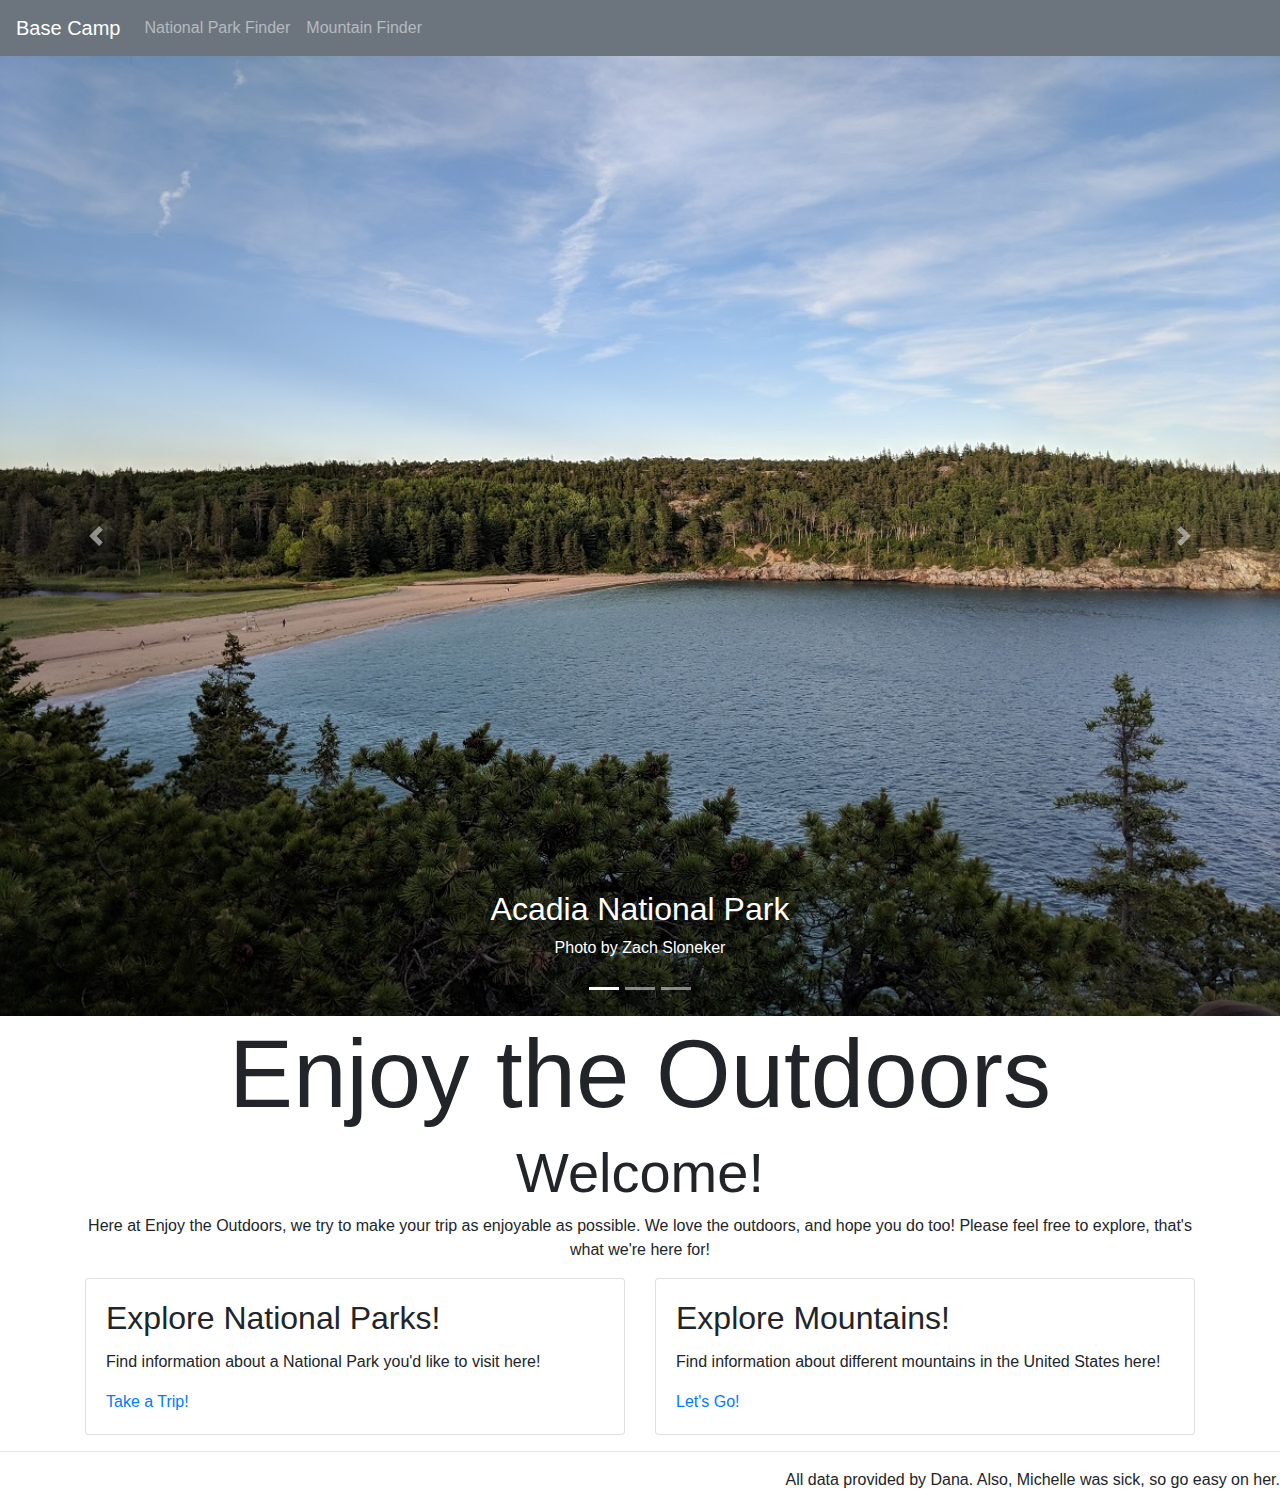
<file: index.html>
<!doctype html>
<html lang="en">

<head>
    <!-- Required meta tags -->
    <meta charset="utf-8">
    <meta name="viewport" content="width=device-width, initial-scale=1, shrink-to-fit=no">

    <!-- Bootstrap CSS -->
    <link rel="stylesheet" href="https://stackpath.bootstrapcdn.com/bootstrap/4.3.1/css/bootstrap.min.css"
        integrity="sha384-ggOyR0iXCbMQv3Xipma34MD+dH/1fQ784/j6cY/iJTQUOhcWr7x9JvoRxT2MZw1T" crossorigin="anonymous">
    
    <!--My favicon-->
    <link rel="icon" href="images/mountain-favicon.png">

    <title>Enjoy the Outdoors</title>
</head>

<body>
    <!--nav bar-->
    <nav class="navbar navbar-expand-lg navbar-dark bg-secondary">
        <a class="navbar-brand" href="#">Base Camp</a>
        <button class="navbar-toggler" type="button" data-toggle="collapse" data-target="#navbarTogglerDemo02"
            aria-controls="navbarTogglerDemo02" aria-expanded="false" aria-label="Toggle navigation">
            <span class="navbar-toggler-icon"></span>
        </button>
        <div class="collapse navbar-collapse" id="navbarTogglerDemo02">
            <ul class="navbar-nav mr-auto mt-2 mt-lg-0">
                <li class="nav-item">
                    <a class="nav-link" href="nationalparkfinder.html">National Park Finder</a>
                </li>
                <li class="nav-item">
                    <a class="nav-link" href="mountains.html">Mountain Finder</a>
                </li>
            </ul>
        </div>
    </nav>

    <div class="bd-example">
        <div id="carousel" class="carousel slide" data-ride="carousel">
            <ol class="carousel-indicators">
                <li data-target="#carousel" data-slide-to="0" class="active"></li>
                <li data-target="#carousel" data-slide-to="1"></li>
                <li data-target="#carousel" data-slide-to="2"></li>
            </ol>
            <div class="carousel-inner">
                <div class="carousel-item active">
                    <img src="images/acadiabyzach.jpg" class="d-block w-100" alt="Acadia National Park">
                    <div class="carousel-caption d-none d-md-block">
                        <h2>Acadia National Park</h2>
                        <p>Photo by Zach Sloneker</p>
                    </div>
                </div>
                <div class="carousel-item">
                    <img src="images/archesbymichelle.jpg" class="d-block w-100" alt="Arches National Park">
                    <div class="carousel-caption d-none d-md-block">
                        <h2>Arches National Park</h2>
                        <p>Photo by Michelle Harrop</p>
                    </div>
                </div>
                <div class="carousel-item">
                    <img src="images/grandcanyonbymichelle.jpg" class="d-block w-100" alt="Grand Canyon National Park">
                    <div class="carousel-caption d-none d-md-block">
                        <h2>Grand Canyon National Park</h2>
                        <p>Photo by Michelle Harrop</p>
                    </div>
                </div>
            </div>
            <a class="carousel-control-prev" href="#carousel" role="button" data-slide="prev">
                <span class="carousel-control-prev-icon" aria-hidden="true"></span>
                <span class="sr-only">Previous</span>
            </a>
            <a class="carousel-control-next" href="#carousel" role="button" data-slide="next">
                <span class="carousel-control-next-icon" aria-hidden="true"></span>
                <span class="sr-only">Next</span>
            </a>
        </div>
    </div>

    <header>
        <h1 class="display-1 text-center">Enjoy the Outdoors</h1>
    </header>

    <main>
        <div class="container">
            <!--description of site-->
            <article class="text-center">
                <h2 class="display-4">Welcome!</h2>
                <p>Here at Enjoy the Outdoors, we try to make your trip as enjoyable as possible. We love the outdoors,
                    and hope you do too! Please feel free to explore, that's what we're here for!</p>
            </article>
        </div>

        <!--articles/links-->
        <div class="container">
            <aside>
                <div class="row">
                    <div class="col-sm-6">
                        <div class="card">
                            <div class="card-body">
                                <h2 class="card-title">Explore National Parks!</h2>
                                <p class="card-text">Find information about a National Park you'd like to visit here!
                                </p>
                                <a href="nationalparkfinder.html" class="card-link">Take a Trip!</a>
                            </div>
                        </div>
                    </div>
                    <div class="col-sm-6">
                        <div class="card">
                            <div class="card-body">
                                <h2 class="card-title">Explore Mountains!</h2>
                                <p class="card-text">Find information about different mountains in the United States
                                    here!</p>
                                <a href="mountains.html" class="card-link">Let's Go!</a>
                            </div>
                        </div>
                    </div>
                </div>
            </aside>
        </div>
    </main>

    <!--footer-->
    <hr>
    <footer class="text-right">
        <p>All data provided by Dana. Also, Michelle was sick, so go easy on her.</p>
    </footer>

    <!-- Optional JavaScript -->
    <!-- jQuery first, then Popper.js, then Bootstrap JS -->
    <script src="https://ajax.googleapis.com/ajax/libs/jquery/3.2.1/jquery.min.js"></script>
    <script src="https://cdnjs.cloudflare.com/ajax/libs/popper.js/1.14.7/umd/popper.min.js"
        integrity="sha384-UO2eT0CpHqdSJQ6hJty5KVphtPhzWj9WO1clHTMGa3JDZwrnQq4sF86dIHNDz0W1"
        crossorigin="anonymous"></script>
    <script src="https://stackpath.bootstrapcdn.com/bootstrap/4.3.1/js/bootstrap.min.js"
        integrity="sha384-JjSmVgyd0p3pXB1rRibZUAYoIIy6OrQ6VrjIEaFf/nJGzIxFDsf4x0xIM+B07jRM"
        crossorigin="anonymous"></script>

</body>

</html>
</file>
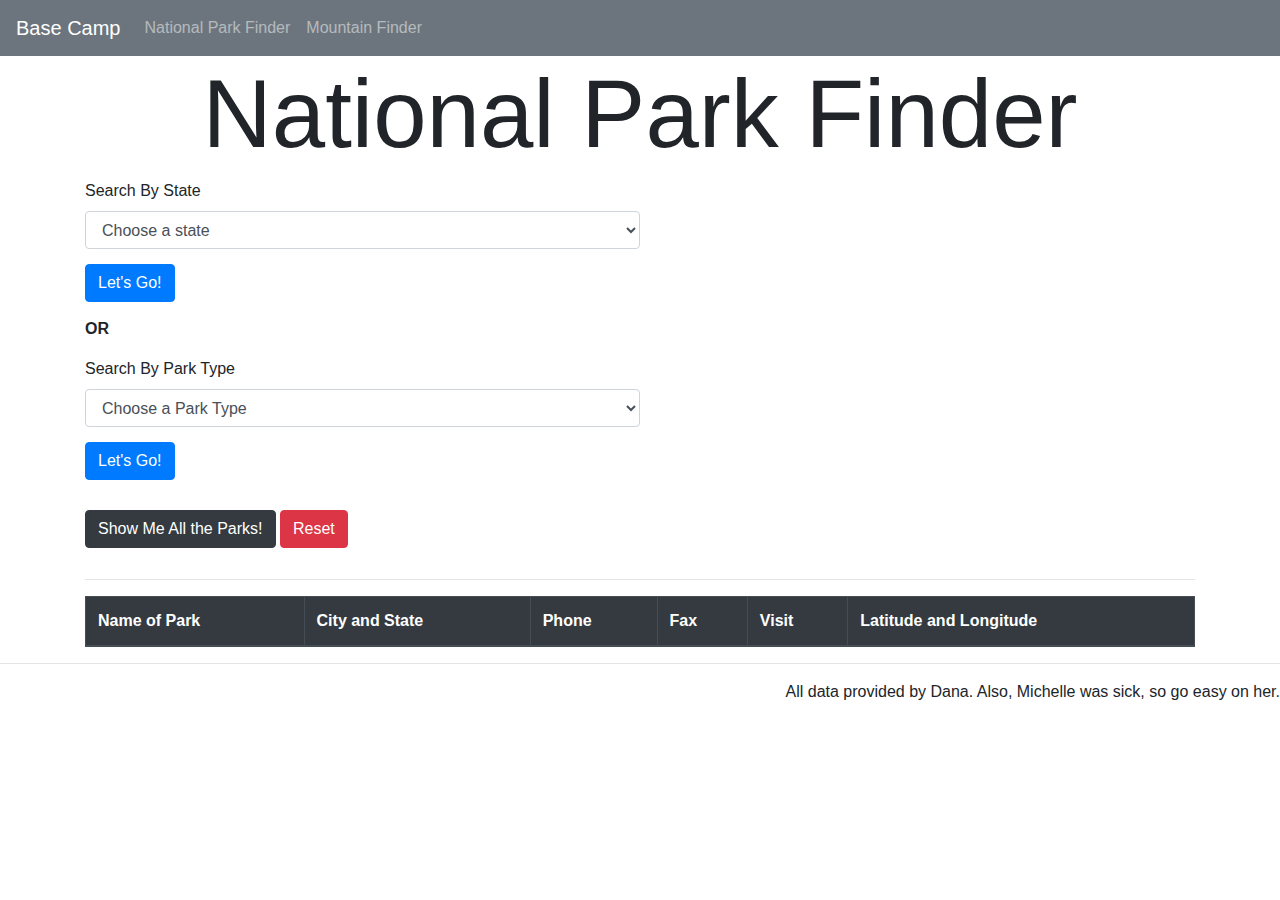
<file: nationalparkfinder.html>
<!doctype html>
<html lang="en">

<head>
    <!-- Required meta tags -->
    <meta charset="utf-8">
    <meta name="viewport" content="width=device-width, initial-scale=1, shrink-to-fit=no">

    <!-- Bootstrap CSS -->
    <link rel="stylesheet" href="https://stackpath.bootstrapcdn.com/bootstrap/4.3.1/css/bootstrap.min.css"
        integrity="sha384-ggOyR0iXCbMQv3Xipma34MD+dH/1fQ784/j6cY/iJTQUOhcWr7x9JvoRxT2MZw1T" crossorigin="anonymous">

    <!--My CSS and favicon-->
    <link rel="stylesheet" href="css/site.css">
    <link rel="stylesheet" href="css/nationalparksfinder.css">
    <link rel="icon" href="images/mountain-favicon.png">

    <title>Enjoy the Outdoors</title>
</head>

<body>
    <!--nav bar-->
    <nav class="navbar navbar-expand-lg navbar-dark bg-secondary">
        <a class="navbar-brand" href="index.html">Base Camp</a>
        <button class="navbar-toggler" type="button" data-toggle="collapse" data-target="#navbarTogglerDemo02"
            aria-controls="navbarTogglerDemo02" aria-expanded="false" aria-label="Toggle navigation">
            <span class="navbar-toggler-icon"></span>
        </button>
        <div class="collapse navbar-collapse" id="navbarTogglerDemo02">
            <ul class="navbar-nav mr-auto mt-2 mt-lg-0">
                <li class="nav-item">
                    <a class="nav-link" href="#">National Park Finder</a>
                </li>
                <li class="nav-item">
                    <a class="nav-link" href="mountains.html">Mountain Finder</a>
                </li>
            </ul>
        </div>
    </nav>

    <!--header-->
    <header>
        <h1 class="display-1 text-center">National Park Finder</h1>
    </header>

    <!--dropdowns/search buttons/table-->
    <main>
        <div class="container">
            <div class="sortByState">
                <label for="stateSelect">Search By State</label>
                <select class="form-control col-md-6" id="stateSelect">
                    <option value="choose a state">Choose a state</option>
                </select>
                <button type="submit" class="btn btn-primary" id="stateGoBtn">Let's Go!</button>
            </div>
            <div class="stateAlert">
                <p>Please choose a state</p>
            </div>
            <p class="orPara">OR</p>
            <div class="sortByParkType">
                <label for="parkTypeSelect">Search By Park Type</label>
                <select class="form-control col-md-6" id="parkTypeSelect">
                    <option value="choose">Choose a Park Type</option>
                </select>
            </div>
            <button type="submit" class="btn btn-primary" id="parkTypeGoBtn">Let's Go!</button>
            <div class="parkAlert">
                <p>Please choose a park type</p>
            </div>
            <div class="allAndReset">
                <button type="submit" class="btn btn-dark" id="viewAllBtn">Show Me All the Parks!</button>
                <button type="button" class="btn btn-danger" id="parksReset">Reset</button>
            </div>
            <hr>
            <table id="nationalParksTable" class="table table-striped table-bordered">
                <thead class="thead-dark">
                    <tr>
                        <th>Name of Park</th>
                        <th>City and State</th>
                        <th>Phone</th>
                        <th>Fax</th>
                        <th>Visit</th>
                        <th>Latitude and Longitude</th>
                    </tr>
                </thead>
                <tbody id="tableBody">
                </tbody>
            </table>
        </div>
    </main>

    <!--footer-->
    <hr>
    <footer class="text-right">
        <p>All data provided by Dana. Also, Michelle was sick, so go easy on her.</p>
    </footer>

    <!-- Optional JavaScript -->
    <!-- jQuery first, then Popper.js, then Bootstrap JS -->
    <script src="https://ajax.googleapis.com/ajax/libs/jquery/3.2.1/jquery.min.js"></script>
    <script src="https://cdnjs.cloudflare.com/ajax/libs/popper.js/1.14.7/umd/popper.min.js"
        integrity="sha384-UO2eT0CpHqdSJQ6hJty5KVphtPhzWj9WO1clHTMGa3JDZwrnQq4sF86dIHNDz0W1"
        crossorigin="anonymous"></script>
    <script src="https://stackpath.bootstrapcdn.com/bootstrap/4.3.1/js/bootstrap.min.js"
        integrity="sha384-JjSmVgyd0p3pXB1rRibZUAYoIIy6OrQ6VrjIEaFf/nJGzIxFDsf4x0xIM+B07jRM"
        crossorigin="anonymous"></script>

    <!--my javascript-->
    <script src="scripts/nationalparksfinder.js"></script>

</body>

</html>
</file>
<file: css/site.css>
button {
    margin-top: 15px;
    margin-bottom: 15px;
}
</file>
<file: css/nationalparksfinder.css>
.orPara {
    font-weight: bold;
}
.stateAlert{
    display: none;
}
.parkAlert{
    display: none;
}
</file>
